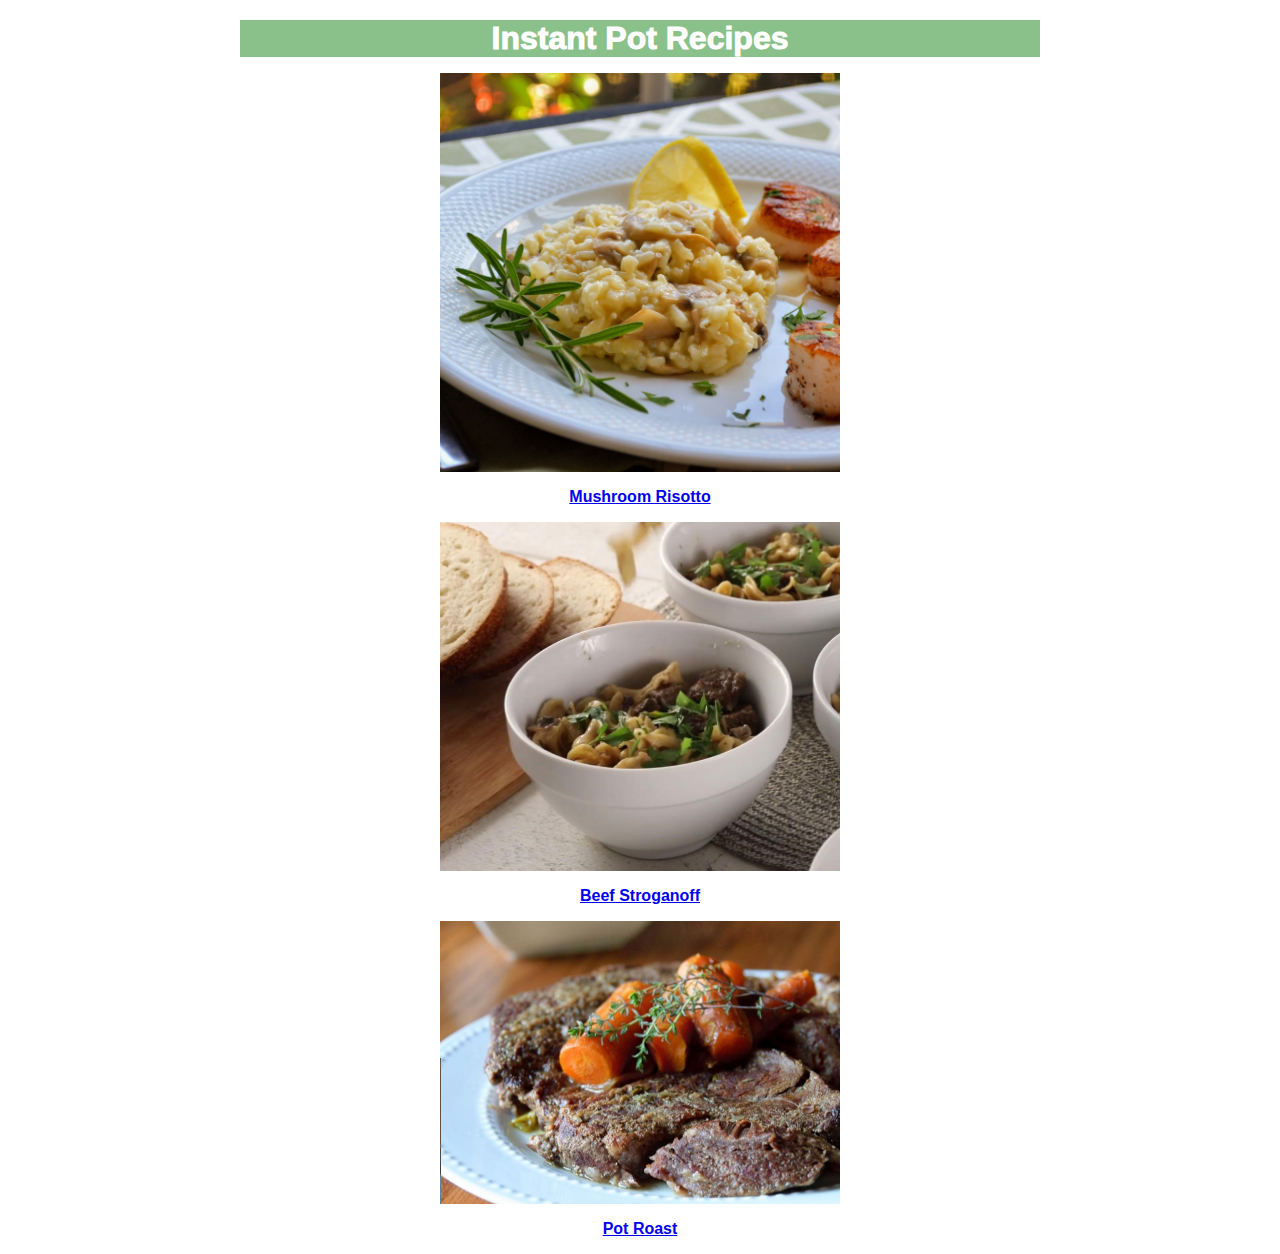
<file: index.html>
<!DOCTYPE html>
<html lang="en">
<head>
    <meta charset="UTF-8">
    <meta http-equiv="X-UA-Compatible" content="IE=edge">
    <meta name="viewport" content="width=<device-width>, initial-scale=1.0">
    <title>Recipe Project</title>
    <link rel="stylesheet" href="style.css">
</head>
<body>
    
    <h1 class="banner">Instant Pot Recipes</h1>
    <p><img class="img-main" src="./img/ip-mushroom-risotto.png" alt="Picture of Instant Pot Mushroom Risotto"></p>
    <p class="main-links"><a href="./recipes/ip-mushroom-risotto.html">Mushroom Risotto</a></p>
    <p><img class="img-main" src="./img/ip-beef-stroganoff.png" alt="Picture of Instant Pot Beef Stroganoff"></p>
    <p class ="main-links"><a href="./recipes/ip-beef-stroganoff.html">Beef Stroganoff</a></p>
    <p><img class="img-main" src="./img/ip-pot-roast.png" alt="Picture of Instant Pot Pot Roast"></p>
    <p class ="main-links"><a class ="main-links" href="./recipes/ip-pot-roast.html">Pot Roast</a></p>
    
</body>
</html>
</file>
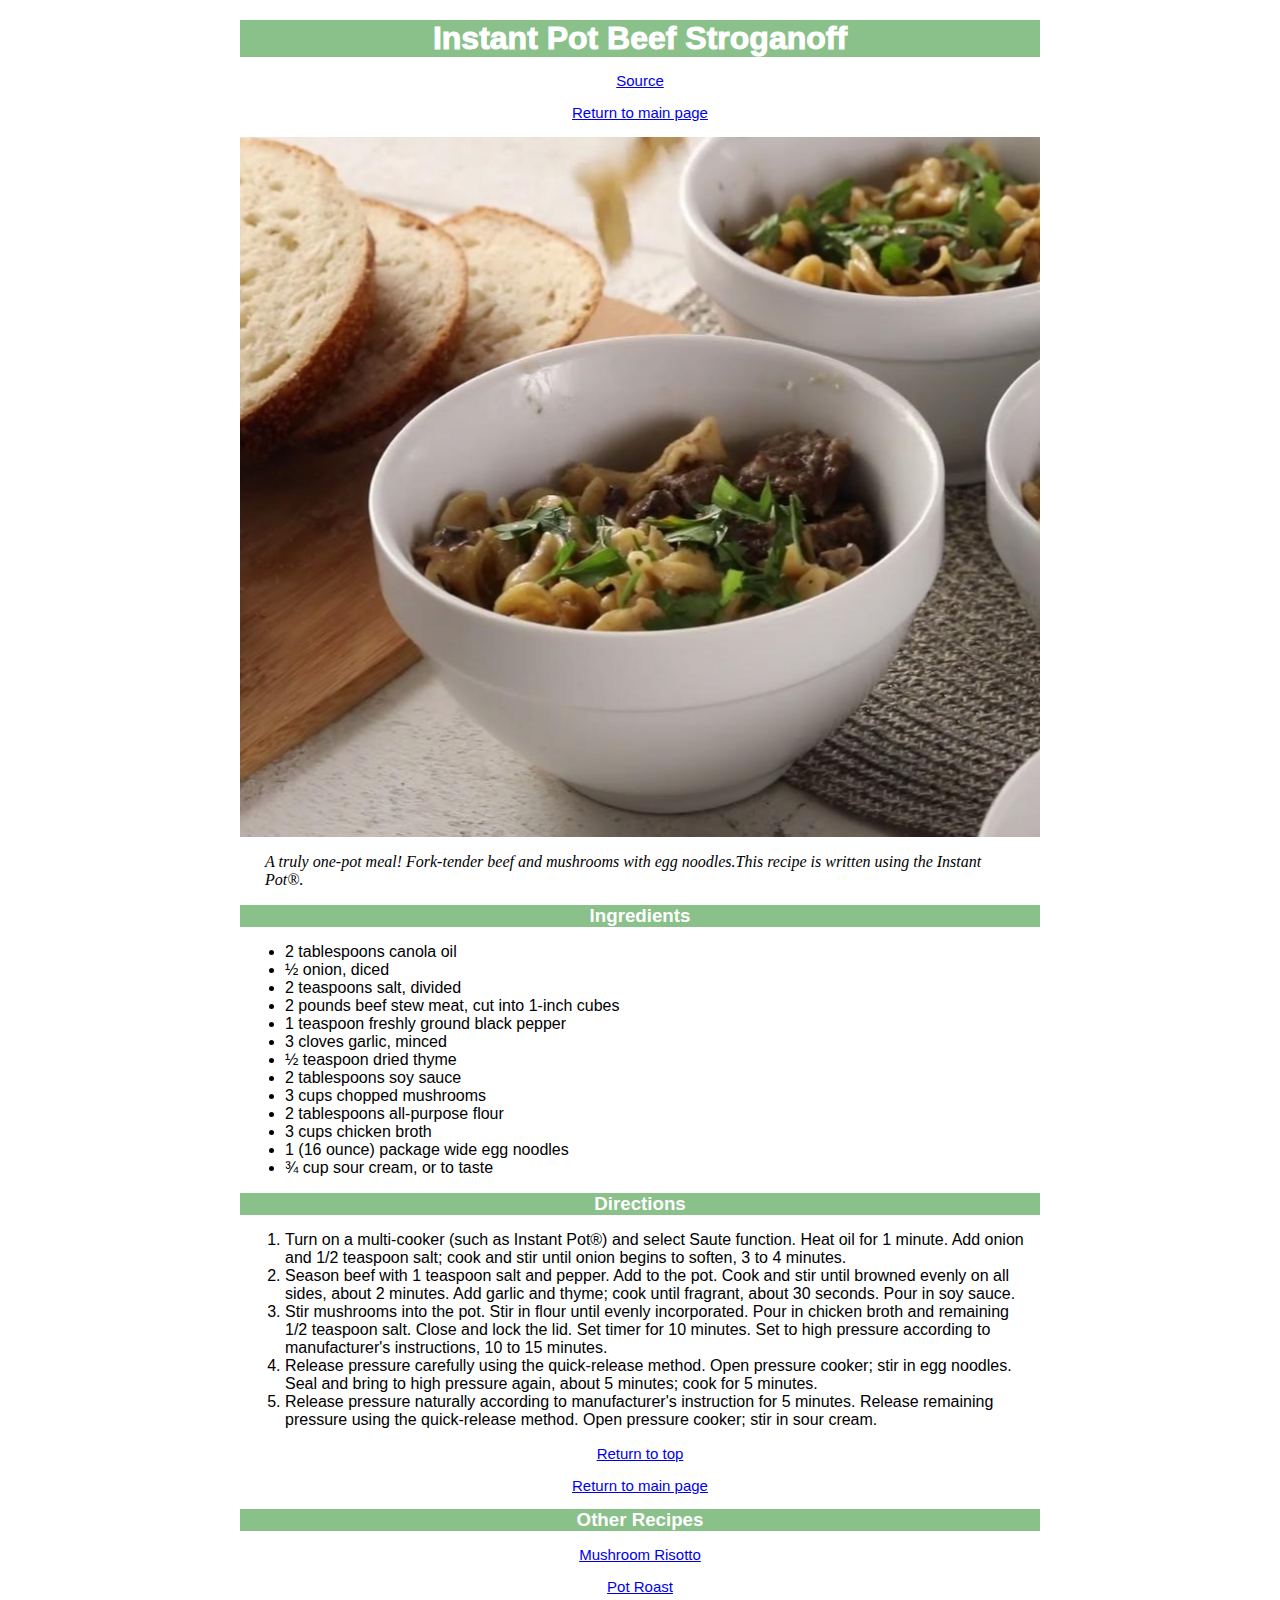
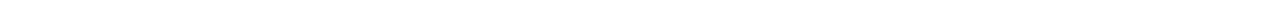
<file: recipes/ip-beef-stroganoff.html>
<!DOCTYPE html>
<html lang="en">
<head>
    <meta charset="UTF-8">
    <meta http-equiv="X-UA-Compatible" content="IE=edge">
    <meta name="viewport" content="width=device-width, initial-scale=1.0">
    <title>Instant Pot Beef Stroganoff</title>
    <link rel="stylesheet" href="../style.css">
</head>
<body>
    <H1 class="banner">Instant Pot Beef Stroganoff</H1>
    
    <p class="smol-links"><a href="https://www.allrecipes.com/recipe/258468/beef-stroganoff-for-instant-pot/">Source</a></p>
    <p class="smol-links"><a href="../index.html">Return to main page</a></p>
    <p><img class="img" src="../img/ip-beef-stroganoff.png" alt="Picture of Instant Pot Beef Stroganoff"></p>
    <p class="desc"><em>A truly one-pot meal! Fork-tender beef and mushrooms with egg noodles.This recipe is written using the Instant Pot®.</em></p>
    <p></p>
    <H3 class="subheader">Ingredients</H3>
    <ul>
        <li>2 tablespoons canola oil</li>
        <li>½ onion, diced</li>
        <li>2 teaspoons salt, divided</li>
        <li>2 pounds beef stew meat, cut into 1-inch cubes</li>
        <li>1 teaspoon freshly ground black pepper</li>
        <li>3 cloves garlic, minced</li>
        <li>½ teaspoon dried thyme</li>
        <li>2 tablespoons soy sauce</li>
        <li>3 cups chopped mushrooms</li>
        <li>2 tablespoons all-purpose flour</li>
        <li>3 cups chicken broth</li>
        <li>1 (16 ounce) package wide egg noodles</li>
        <li>¾ cup sour cream, or to taste</li>
    </ul>
    <H3 class="subheader">Directions</H3>
    <ol>
        <li>Turn on a multi-cooker (such as Instant Pot®) and select Saute function. 
            Heat oil for 1 minute. Add onion and 1/2 teaspoon salt; cook and stir 
            until onion begins to soften, 3 to 4 minutes.
        </li>
        <li>Season beef with 1 teaspoon salt and pepper. Add to the pot. 
            Cook and stir until browned evenly on all sides, about 2 minutes. 
            Add garlic and thyme; cook until fragrant, about 30 seconds. Pour in soy sauce.
        </li>
        <li>Stir mushrooms into the pot. Stir in flour until evenly incorporated. Pour in 
            chicken broth and remaining 1/2 teaspoon salt. Close and lock the lid. 
            Set timer for 10 minutes. Set to high pressure according to manufacturer's 
            instructions, 10 to 15 minutes.
        </li>
        <li>Release pressure carefully using the quick-release method. 
            Open pressure cooker; stir in egg noodles. Seal and bring to high 
            pressure again, about 5 minutes; cook for 5 minutes.
        </li>
        <li>Release pressure naturally according to manufacturer's instruction 
            for 5 minutes. Release remaining pressure using the quick-release method. 
            Open pressure cooker; stir in sour cream.
        </li>
    </ol>
    
    <p class="smol-links"><a href="./ip-beef-stroganoff.html">Return to top</a></p>
    <p class="smol-links"><a href="../index.html">Return to main page</a></p>
    <H3 class="subheader">Other Recipes</H3>
    <p class="smol-links"><a href="./ip-mushroom-risotto.html">Mushroom Risotto</a></p>
    <p class="smol-links"><a href="./ip-pot-roast.html">Pot Roast</a></p>

</body>
</html>
</file>
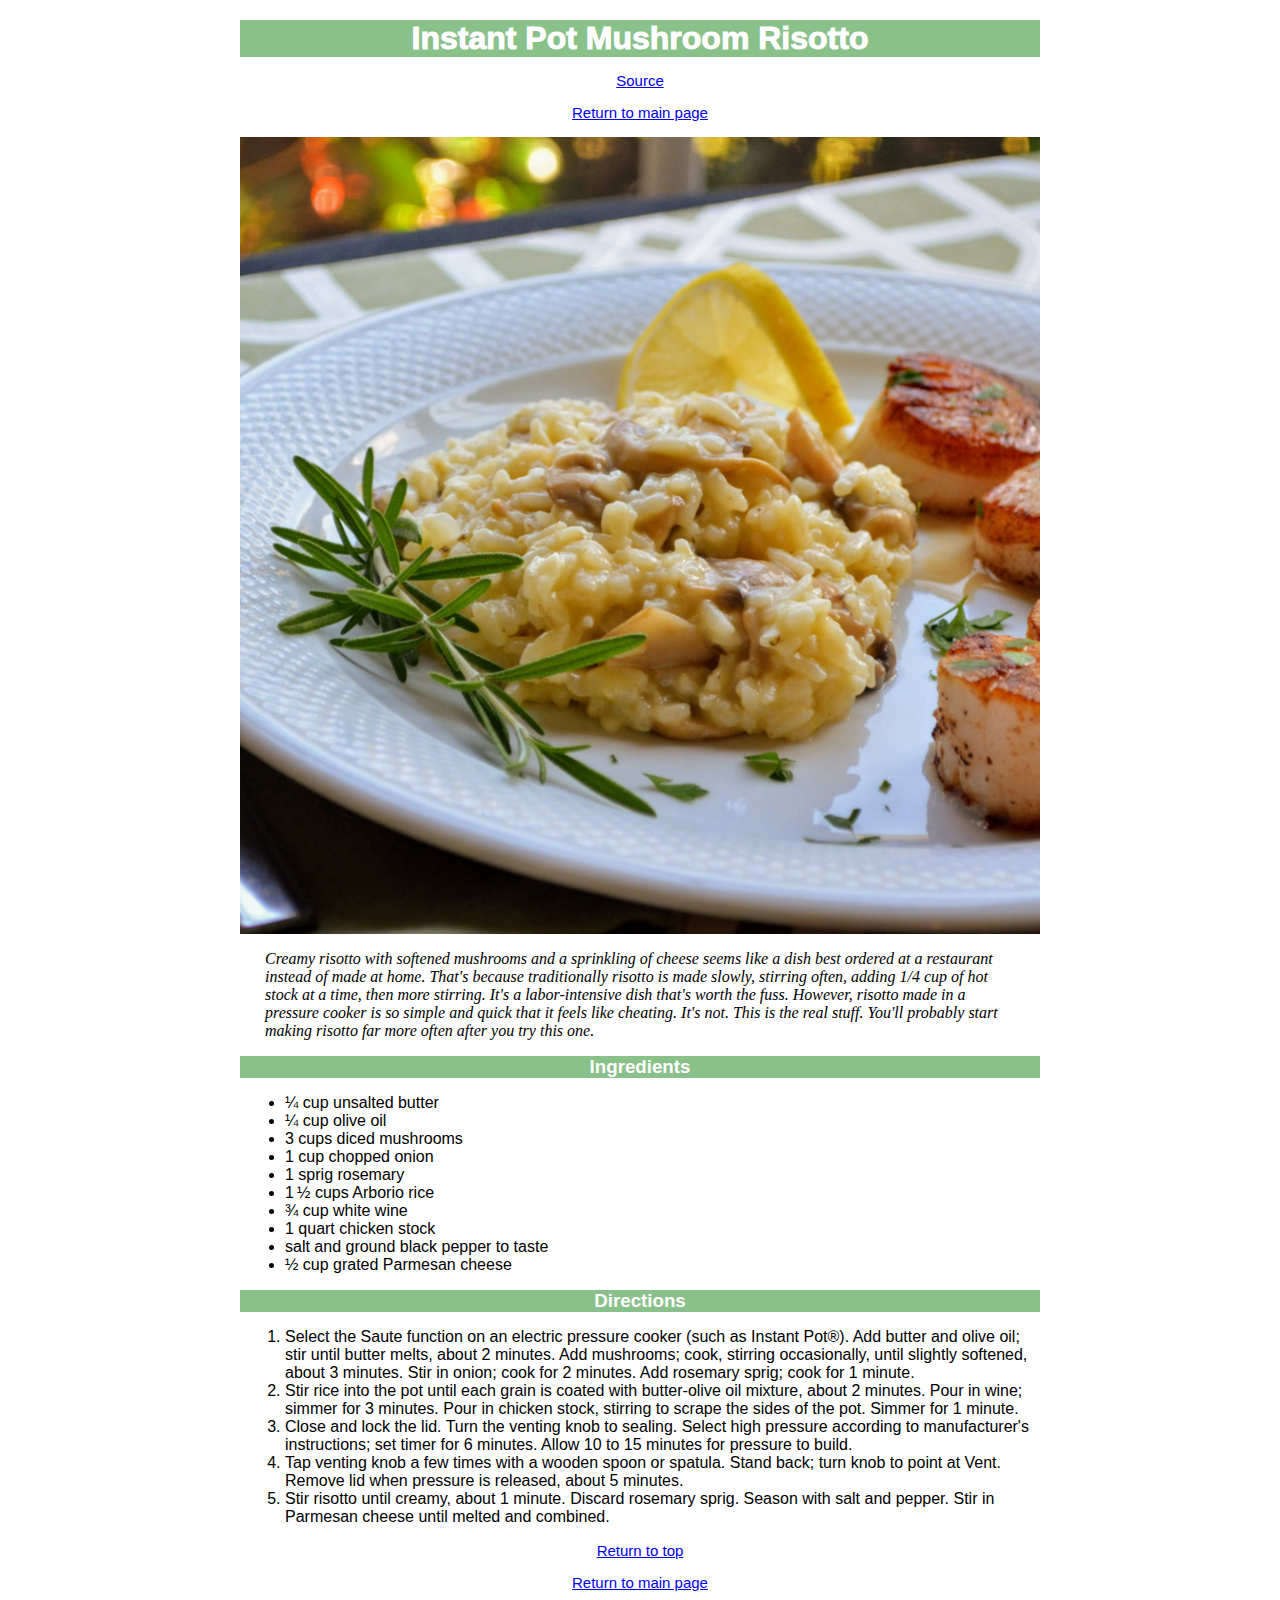
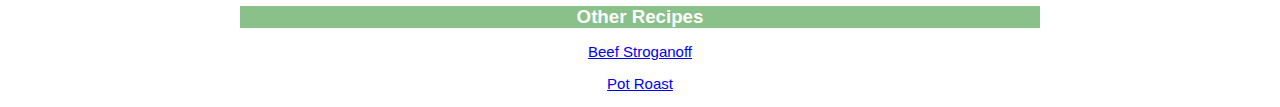
<file: recipes/ip-mushroom-risotto.html>
<!DOCTYPE html>
<html lang="en">
<head>
    <meta charset="UTF-8">
    <meta http-equiv="X-UA-Compatible" content="IE=edge">
    <meta name="viewport" content="width=device-width, initial-scale=1.0">
    <title>Instant Pot Mushroom Risotto</title>
    <link rel="stylesheet" href="../style.css">
</head>
<body>
    <H1 class="banner">Instant Pot Mushroom Risotto</H1>
    <p class="smol-links"><a href="https://www.allrecipes.com/recipe/259455/instant-pot-mushroom-risotto/">Source</a></p>
    <p class="smol-links"><a href="../index.html">Return to main page</a></p>
    <p><img class="img" src="../img/ip-mushroom-risotto.png" alt="Picture of Instant Pot Mushroom Risotto"></p>
    
    <p class="desc"><em>Creamy risotto with softened mushrooms and a sprinkling of cheese seems like a dish 
        best ordered at a restaurant instead of made at home. That's because traditionally 
        risotto is made slowly, stirring often, adding 1/4 cup of hot stock at a time, 
        then more stirring. It's a labor-intensive dish that's worth the fuss. However, 
        risotto made in a pressure cooker is so simple and quick that it feels like 
        cheating. It's not. This is the real stuff. You'll probably start making risotto 
        far more often after you try this one.
    </em></p>
    <p></p>
    <H3 class="subheader">Ingredients</H3>
    <ul>
        <li>¼ cup unsalted butter</li>
        <li>¼ cup olive oil</li>
        <li>3 cups diced mushrooms</li>
        <li>1 cup chopped onion </li>
        <li>1 sprig rosemary</li>
        <li>1 ½ cups Arborio rice</li>
        <li>¾ cup white wine</li>
        <li>1 quart chicken stock </li>
        <li>salt and ground black pepper to taste</li>
        <li>½ cup grated Parmesan cheese</li>
    </ul>
    <H3 class="subheader">Directions</H3>
    <ol>
        <li>Select the Saute function on an electric pressure cooker (such as Instant Pot®). 
            Add butter and olive oil; stir until butter melts, about 2 minutes. Add mushrooms; 
            cook, stirring occasionally, until slightly softened, about 3 minutes. Stir in onion; 
            cook for 2 minutes. Add rosemary sprig; cook for 1 minute.
        </li>
        <li>Stir rice into the pot until each grain is coated with butter-olive oil 
            mixture, about 2 minutes. Pour in wine; simmer for 3 minutes. Pour in chicken 
            stock, stirring to scrape the sides of the pot. Simmer for 1 minute.
        </li>
        <li>Close and lock the lid. Turn the venting knob to sealing. Select high 
            pressure according to manufacturer's instructions; set timer for 6 minutes. 
            Allow 10 to 15 minutes for pressure to build.
        </li>
        <li>Tap venting knob a few times with a wooden spoon or spatula. Stand back; 
            turn knob to point at Vent. Remove lid when pressure is released, about 5 minutes.
        </li>
        <li>Stir risotto until creamy, about 1 minute. Discard rosemary sprig. 
            Season with salt and pepper. Stir in Parmesan cheese until melted and combined.
        </li>
    </ol>
    
    <p class="smol-links"><a href="./ip-mushroom-risotto.html">Return to top</a></p>
    
    <p class="smol-links"><a href="../index.html">Return to main page</a></p>
    <H3 class="subheader">Other Recipes</H3>
    <p class="smol-links"><a href="./ip-beef-stroganoff.html">Beef Stroganoff</a></p>
    <p class="smol-links"><a href="./ip-pot-roast.html">Pot Roast</a></p>
    
</body>
</html>
</file>
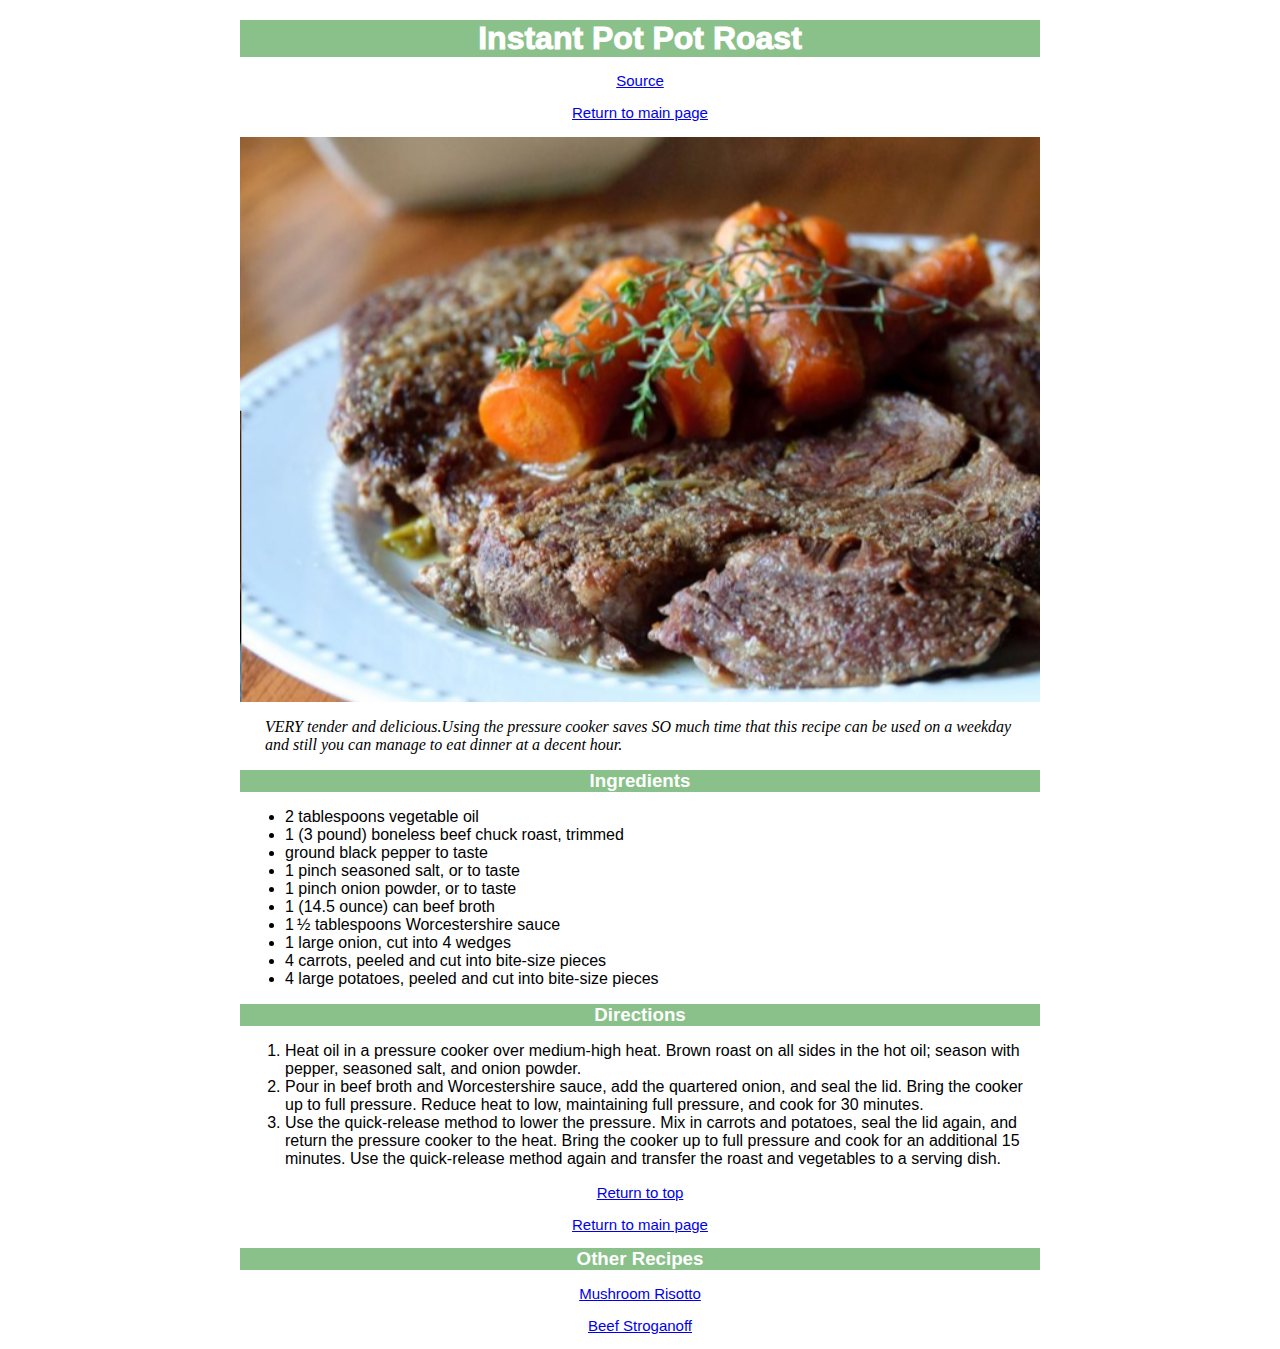
<file: recipes/ip-pot-roast.html>
<!DOCTYPE html>
<html lang="en">
<head>
    <meta charset="UTF-8">
    <meta http-equiv="X-UA-Compatible" content="IE=edge">
    <meta name="viewport" content="width=device-width, initial-scale=1.0">
    <title>Instant Pot Pot Roast</title>
    <link rel="stylesheet" href="../style.css">
</head>
<body>
    <H1 class="banner">Instant Pot Pot Roast</H1>
    <p class="smol-links"><a href="https://www.allrecipes.com/recipe/220869/easy-pressure-cooker-pot-roast/">Source</a></p>
    <p class="smol-links"><a href="../index.html">Return to main page</a></p>
    <p><img class="img" src="../img/ip-pot-roast.png" alt="Picture of Instant Pot Pot Roast"></p>
    <p class="desc"><em>VERY tender and delicious.Using the pressure cooker saves SO much time that this recipe can be used on a weekday and still you can manage to eat dinner at a decent hour.</em></p>
    <p></p>
    <H3 class="subheader">Ingredients</H3>
    <ul>
        <li>2 tablespoons vegetable oil</li>
        <li>1 (3 pound) boneless beef chuck roast, trimmed</li>
        <li>ground black pepper to taste</li>
        <li>1 pinch seasoned salt, or to taste</li>
        <li>1 pinch onion powder, or to taste</li>
        <li>1 (14.5 ounce) can beef broth</li>
        <li>1 ½ tablespoons Worcestershire sauce</li>
        <li>1 large onion, cut into 4 wedges</li>
        <li>4 carrots, peeled and cut into bite-size pieces</li>
        <li>4 large potatoes, peeled and cut into bite-size pieces</li>
        
    </ul>
    <H3 class="subheader">Directions</H3>
    <ol>
        <li>Heat oil in a pressure cooker over medium-high heat. 
            Brown roast on all sides in the hot oil; season with pepper, 
            seasoned salt, and onion powder.
        </li>
        <li>Pour in beef broth and Worcestershire sauce, add the 
            quartered onion, and seal the lid. Bring the cooker up to full 
            pressure. Reduce heat to low, maintaining full pressure, and cook for 30 minutes.
        </li>
        <li>Use the quick-release method to lower the pressure. 
            Mix in carrots and potatoes, seal the lid again, and return the pressure 
            cooker to the heat. Bring the cooker up to full pressure and cook for an additional 
            15 minutes. Use the quick-release method again and transfer the roast and vegetables 
            to a serving dish.
        </li>
       
    </ol>
    
    <p class="smol-links"><a href="./ip-pot-roast.html">Return to top</a></p>
    <p class="smol-links"><a href="../index.html">Return to main page</a></p>
    <H3 class="subheader">Other Recipes</H3>
    <p class="smol-links"><a href="./ip-mushroom-risotto.html">Mushroom Risotto</a></p>
    <p class="smol-links"><a href="./ip-beef-stroganoff.html">Beef Stroganoff</a></p>
</body>
</html>
</file>
<file: style.css>
.banner {
    color: white;
    background-color: rgba(47, 145, 47, 0.561);
    font-weight: 1000;
    font-family:Arial, Helvetica, sans-serif;
    text-align: center;
    width: 800px;
    margin: auto;
    margin-top: 20px;

}

.main-links {
    text-align: center;
    font-weight: 700;
    font-family:Arial, Helvetica, sans-serif;
}

.smol-links {
    text-align: center;
    font-family:Arial, Helvetica, sans-serif;
    font-size: 15px;
}

.img {
    height: auto;
    width: 800px;
    display: block;
    margin-left: auto;
    margin-right: auto;
    margin-bottom: 0px;
    border-bottom: 0px;
    padding-bottom: 0px;
}

.img-main {
    height: auto;
    width: 400px;
    display: block;
    margin-left: auto;
    margin-right: auto;
    margin-bottom: 0px;
    border-bottom: 0px;
    padding-bottom: 0px;
}

.subheader {
    background-color: rgba(47, 145, 47, 0.561);
    font-weight: 700;
    font-family:Arial, Helvetica, sans-serif;
    color: white;
    text-align: center;
    width: 800px;
    margin: auto;
}

.desc {
    width: 750px;
    margin: auto;
    margin-top: 0px;
    border-top: 0px;
    padding-top: 0px;
}

ol,
ul {
    font-family:Arial, Helvetica, sans-serif;
}

li {
    width: 750px;
    margin: auto;
}
</file>
